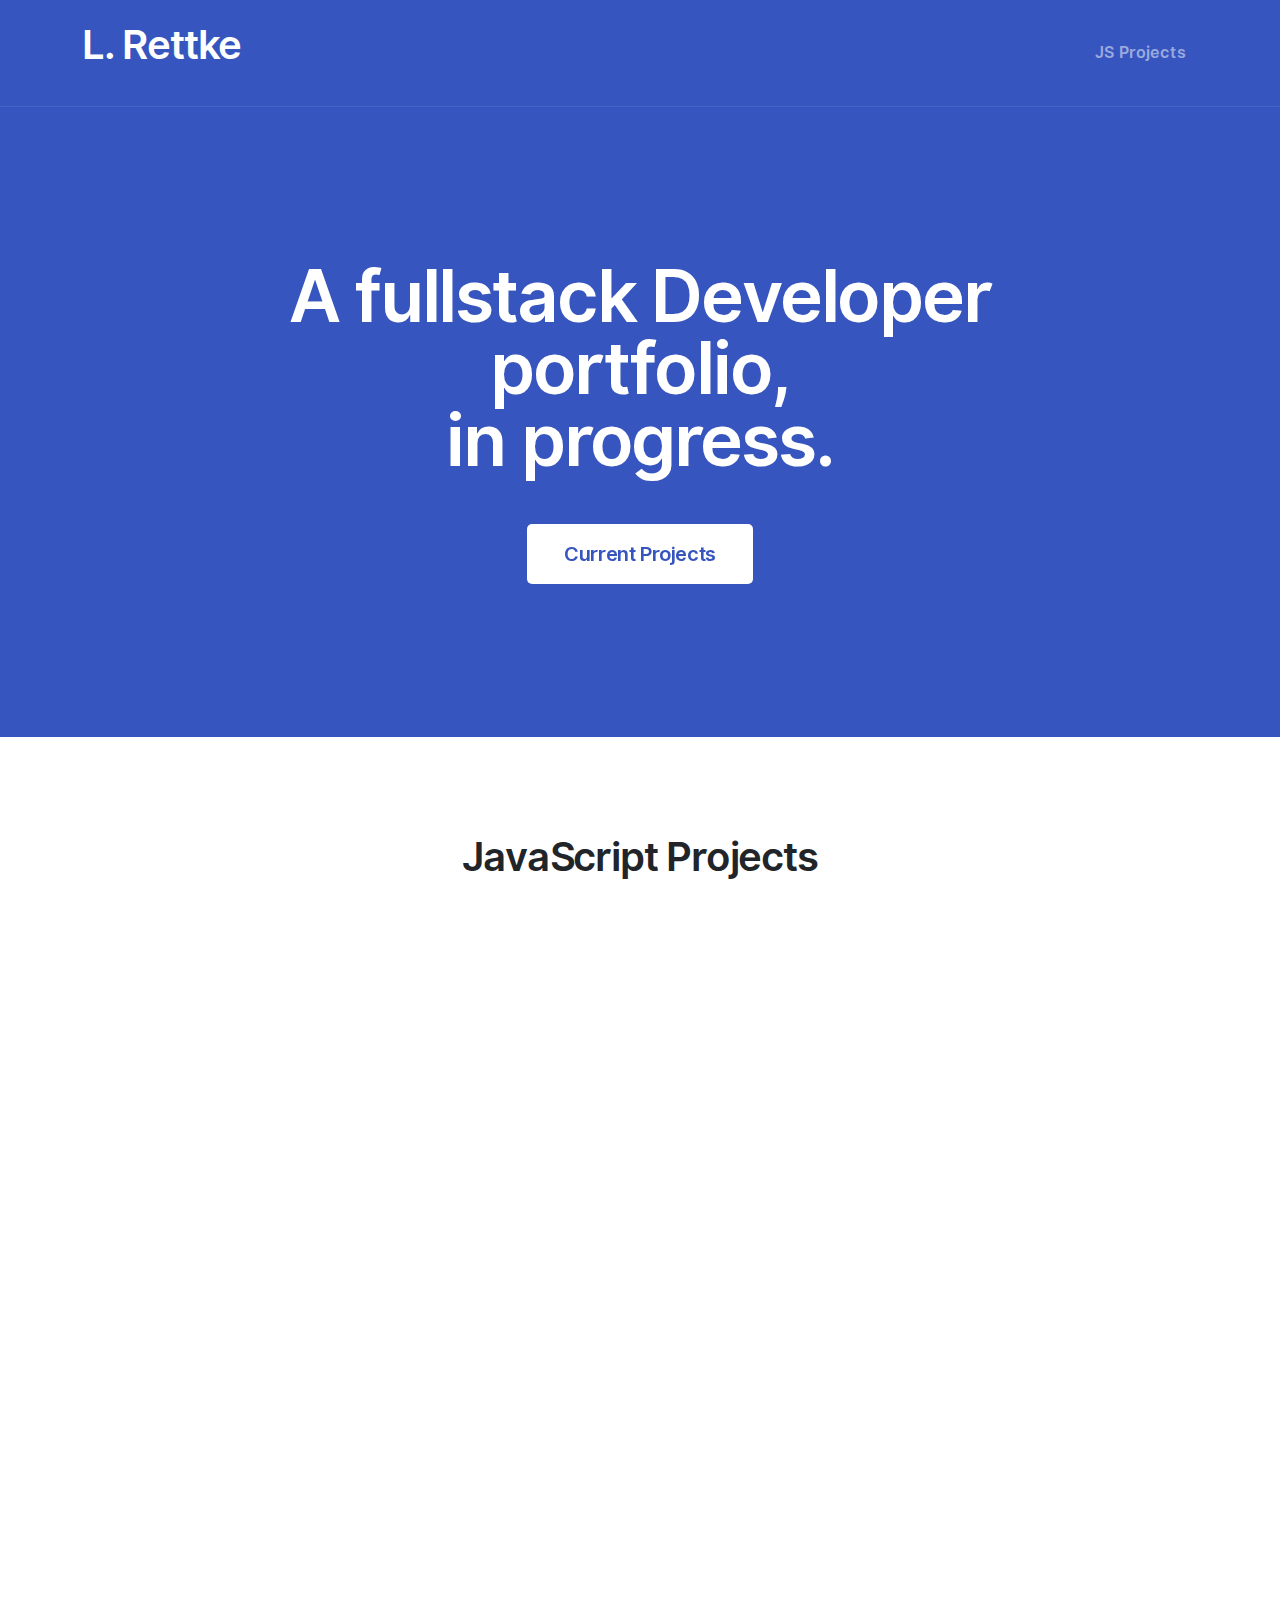
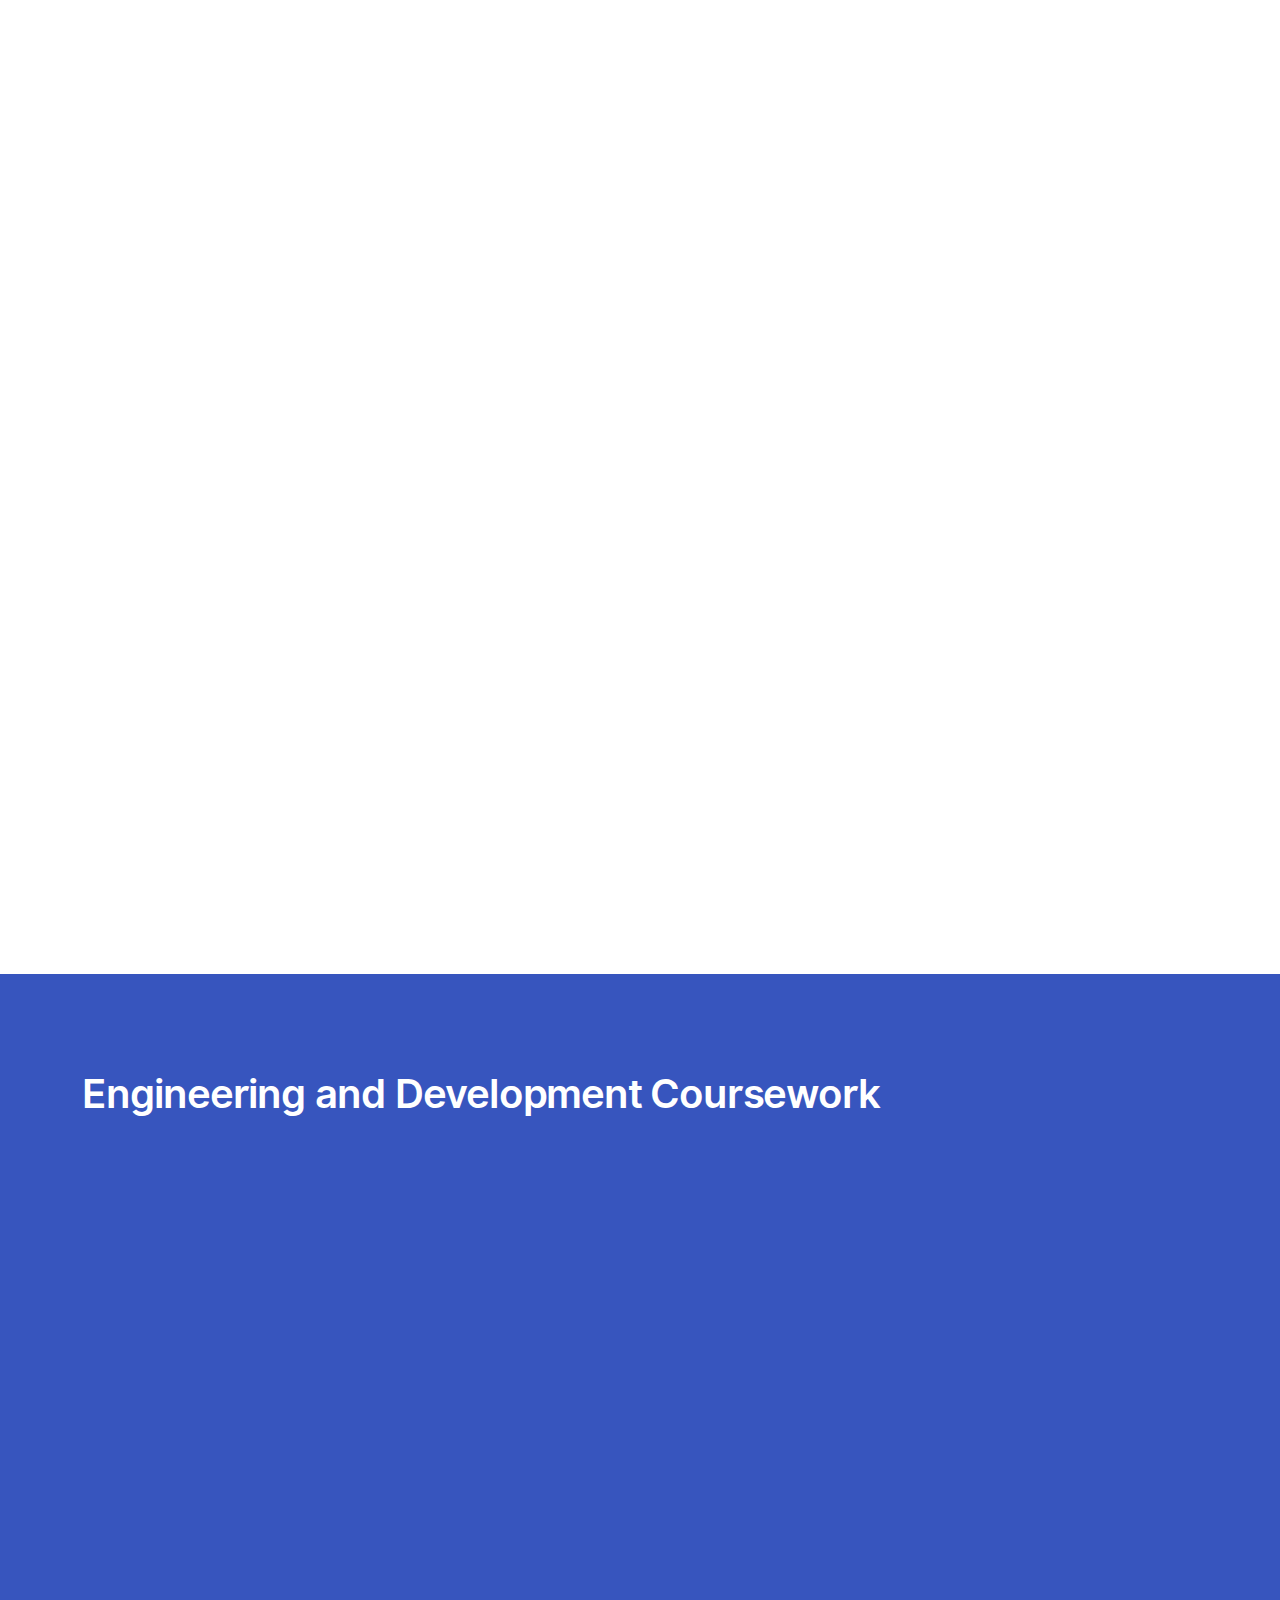
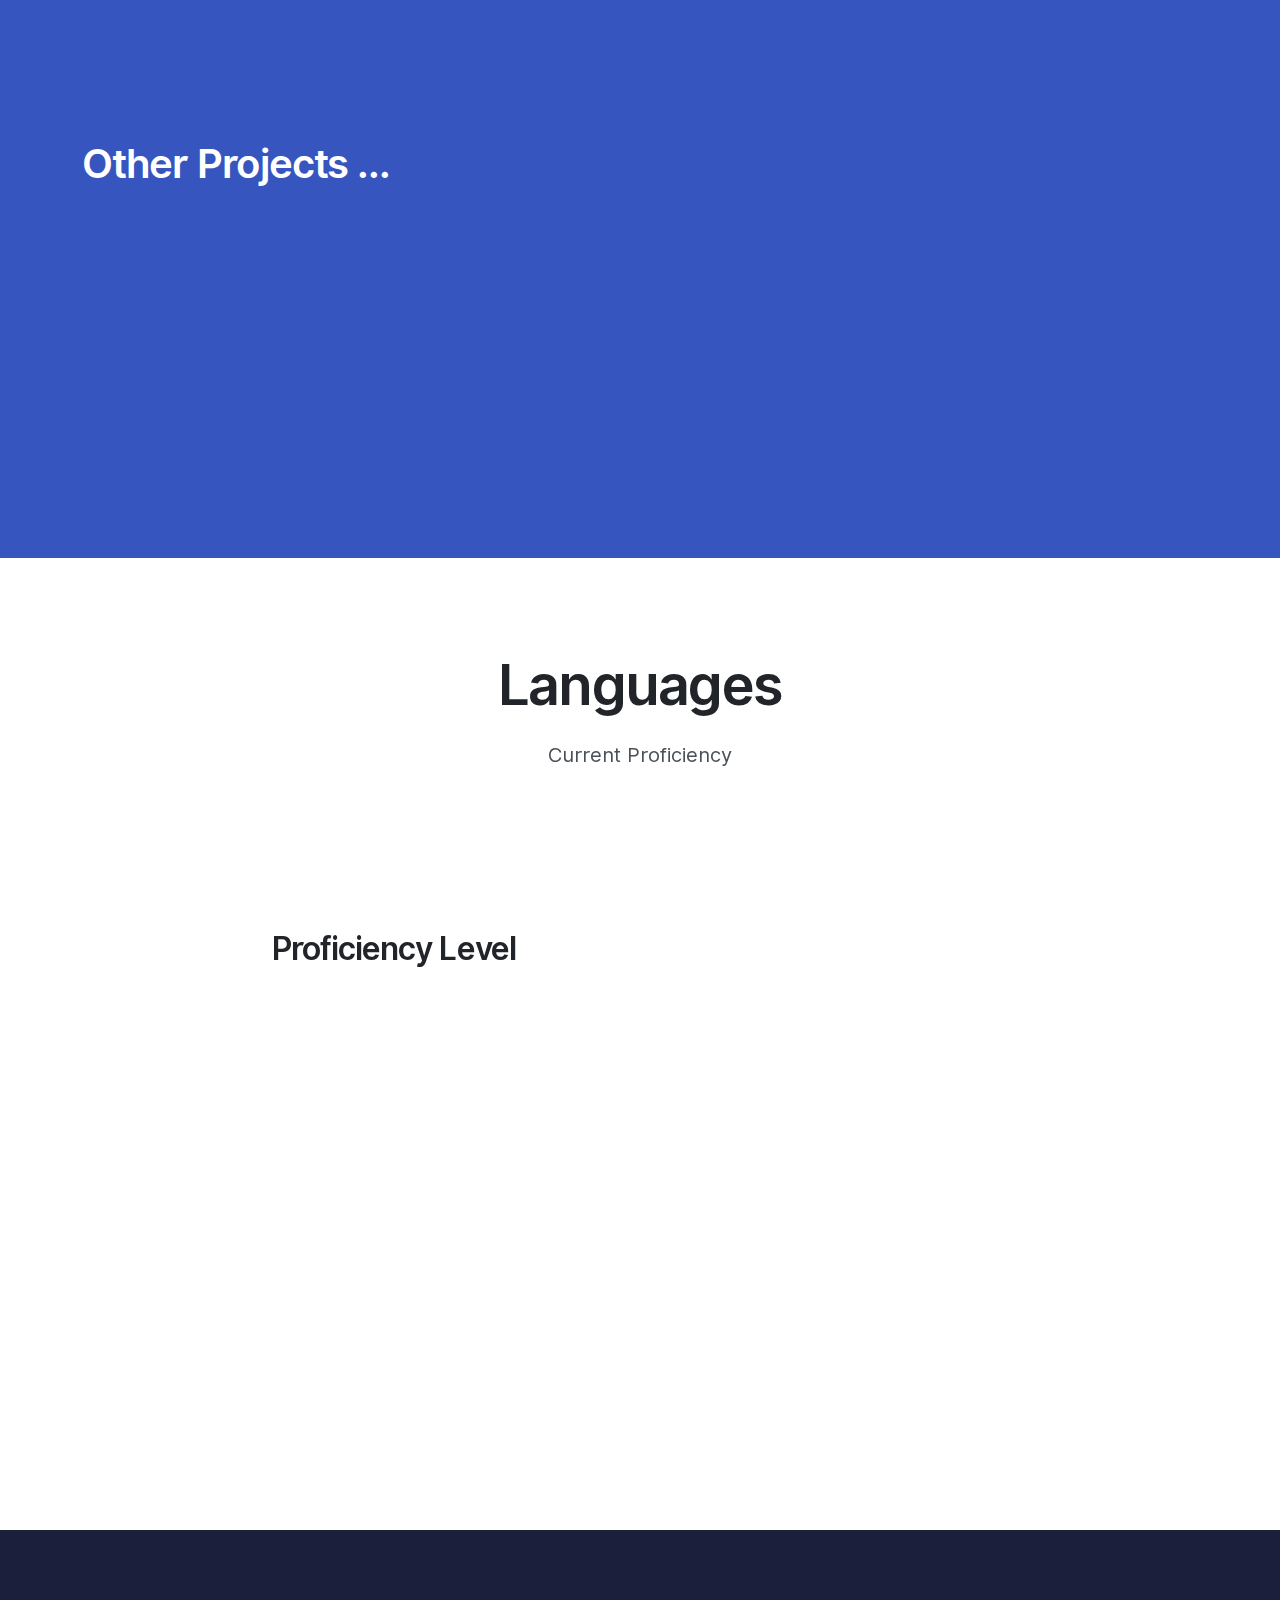
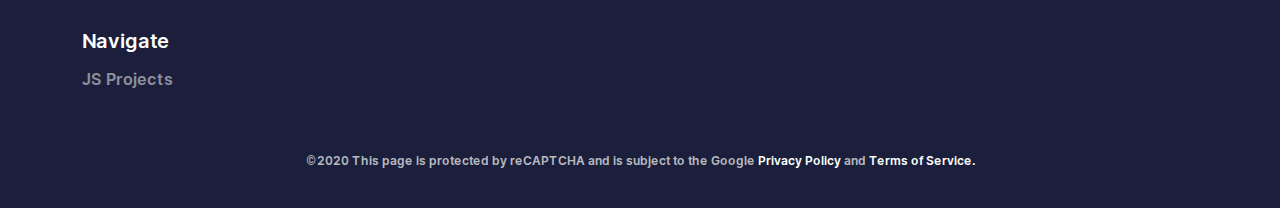
<file: index.html>
<!doctype html>
<html lang="en">

  <head>
    <meta charset="utf-8">
    <title>Rettke Portfolio</title>
    <meta name="viewport" content="width=device-width, initial-scale=1.0">
    <meta name="description" content="A corporate Bootstrap theme by Medium Rare">
    <link href="assets/css/loaders/loader-typing.css" rel="stylesheet" type="text/css" media="all" />
    <link href="assets/css/theme.css" rel="stylesheet" type="text/css" media="all" />
    <!-- <link rel="preload" as="font" href="assets/fonts/Inter-UI-upright.var.woff2" type="font/woff2" crossorigin="anonymous"> -->
    <!-- <link rel="preload" as="font" href="assets/fonts/Inter-UI.var.woff2" type="font/woff2" crossorigin="anonymous"> -->
  </head>

  <body data-smooth-scroll-offset="73">
    <div class="loader">
      <div class="loading-animation"></div>
    </div>
    <div class="navbar-container ">
      <nav class="navbar navbar-expand-lg navbar-dark" data-overlay data-sticky="top">
        <div class="container">
          <a class="navbar-brand fade-page" href="index.html">
            <h1 style="color: white">L. Rettke</h1>
          </a>
          <button class="navbar-toggler" type="button" data-toggle="collapse" data-target=".navbar-collapse" aria-expanded="false" aria-label="Toggle navigation">
            <img class="icon navbar-toggler-open" src="assets/img/icons/interface/menu.svg" alt="menu interface icon" data-inject-svg />
            <img class="icon navbar-toggler-close" src="assets/img/icons/interface/cross.svg" alt="cross interface icon" data-inject-svg />
          </button>
            <div class="collapse navbar-collapse justify-content-end">
            <div class="py-2 py-lg-0">
              <ul class="navbar-nav">
                <li class="nav-item dropdown">
                  <a href="#" class="nav-link dropdown-toggle" data-toggle="dropdown-grid" aria-expanded="false" aria-haspopup="true">JS Projects</a>
                  <div class="dropdown-menu row">
                    <div class="col-auto" data-dropdown-content>
                      <div class="dropdown-grid-menu">
                        <a href="pages/solitaire/index.html" class="dropdown-item fade-page">Solitaire Two</a>
                        <a href="pages/card-trick/index.html" class="dropdown-item fade-page">Card Trick</a>
                        <a href="pages/black-jack/index.html" class="dropdown-item fade-page">Black Jack</a>
                      </div>
                    </div>
                  </div>
                </li>
              </ul>
        </div>
      </nav>
    </div>

    <div data-overlay class="bg-primary text-light o-hidden position-relative">
      <section class="min-vh-70 o-hidden d-flex flex-column justify-content-center">
        <div class="container">
          <div class="row justify-content-center text-center align-items-center">
            <div class="col-xl-8 col-lg-9 col-md-10 layer-3" data-aos="fade-up" data-aos-delay="500">
              <h1 class="display-3">A fullstack Developer portfolio,<br> in progress.</h1>
              <br>
              <a href="#js-projects" class="btn btn-lg btn-white mx-1" data-smooth-scroll>Current Projects</a>
            </div>
          </div>
        </div>
      </section>
    </div>
    <section class="text-center" id="js-projects">
      <div class="container">
        <div class="row justify-content-center">
          <div class="col-xl-9">
            <h2 class="h1">JavaScript Projects</h2>
          </div>
        </div>
      </div>
    </section>
    <section class="pt-0">
      <div class="container">
        <div class="row" data-aos="fade-up">
          <div class="col-md-6">
            <a class="fade-page" href="pages/solitaire/index.html">
              <img src="assets/img/SolitaireTwo.svg" alt="Solitaire" class="rounded shadow-3d hover-shadow-3d border mb-3 mb-md-0">
            </a>
          </div>
          <div class="col">
            <div class="row justify-content-center">
              <div class="col-xl-9 col-lg-10">
                <a href="pages/solitaire/index.html" class="fade-up">
                  <h3 class="h2">Solitaire</h3>
                </a>
                <p class="lead">
                  A different kind of solitaire.  Order the cards in descending order.  Move
                  cards to the bottom of each row.
                </p>
              </div>
            </div>
          </div>
        </div>
      </div>
    </section>
    <section class="pt-0">
      <div class="container">
        <div class="row" data-aos="fade-up">
          <div class="col-md-6">
            <a class="fade-page" href="pages/card-trick/index.html">
              <img src="assets/img/CardTrick.svg" alt="A Card Trick" class="rounded shadow-3d hover-shadow-3d border mb-3 mb-md-0">
            </a>
          </div>
          <div class="col">
            <div class="row justify-content-center">
              <div class="col-xl-9 col-lg-10">
                <a href="pages/card-trick/index.html" class="fade-up">
                  <h3 class="h2">A Card Trick</h3>
                </a>
                <p class="lead">
                  Practice a paired card trick independently.
                </p>
              </div>
            </div>
          </div>
        </div>
      </div>
    </section>
    <section class="pt-0">
      <div class="container">
        <div class="row" data-aos="fade-up">
          <div class="col-md-6">
            <a class="fade-page" href="pages/black-jack/index.html">
              <img src="assets/img/BlackJack.svg" alt="Online Course" class="rounded shadow-3d hover-shadow-3d border mb-3 mb-md-0">
            </a>
          </div>
          <div class="col">
            <div class="row justify-content-center">
              <div class="col-xl-9 col-lg-10">
                <a href="pages/black-jack/index.html" class="fade-up">
                  <h3 class="h2">Black Jack</h3>
                </a>
                <p class="lead">
                  A place to practice wages for a Black Jack game.
                </p>
              </div>
            </div>
          </div>
        </div>
      </div>
    </section>
    <section id="education" class="bg-primary">
      <div class="container">
        <div class="row text-light mb-4">
          <div class="col">
            <h3 class="h1">Engineering and Development Coursework</h3>
          </div>
        </div>
        <div class="row">

          <div class="col-sm-6 col-lg-4" data-aos="fade-up" data-aos-delay="300">
            <a href="" target="_blank" class="card card-sm card-body flex-row align-items-center fade-page hover-shadow-3d">
              <div class="ml-3">
                <h5 class="mb-0">Intensive Introduction to Computer Science ( C/PHP )</h5>
                <span>Fall 2014</span>
              </div>
            </a>
          </div>

          <div class="col-sm-6 col-lg-4" data-aos="fade-up" data-aos-delay="300">
            <a href="" target="_blank" class="card card-sm card-body flex-row align-items-center fade-page hover-shadow-3d">
              <div class="ml-3">
                <h5 class="mb-0">Website Development</h5>
                <span>Spring 2016</span>
              </div>
            </a>
          </div>

          <div class="col-sm-6 col-lg-4" data-aos="fade-up" data-aos-delay="300">
            <a href="" target="_blank" class="card card-sm card-body flex-row align-items-center fade-page hover-shadow-3d">
              <div class="ml-3">
                <h5 class="mb-0">Dynamic Web Applications (Laravel/PHP)</h5>
                <span>Fall 2016</span>
              </div>
            </a>
          </div>

          <div class="col-sm-6 col-lg-4" data-aos="fade-up" data-aos-delay="200">
            <a href="" target="_blank" class="card card-sm card-body flex-row align-items-center fade-page hover-shadow-3d">
              <div class="ml-3">
                <h5 class="mb-0">Web Application Development with Node.JS</h5>
                <span>Spring 2018</span>
              </div>
            </a>
          </div>

          <div class="col-sm-6 col-lg-4" data-aos="fade-up" data-aos-delay="400">
            <a href="" target="_blank" class="card card-sm card-body flex-row align-items-center fade-page hover-shadow-3d">
              <div class="ml-3">
                <h5 class="mb-0">Web Programming with Python and JavaScript</h5>
                <span>Summer 2019</span>
              </div>
            </a>
          </div>

          <div class="col-sm-6 col-lg-4" data-aos="fade-up" data-aos-delay="500">
            <a href="" target="_blank" class="card card-sm card-body flex-row align-items-center fade-page hover-shadow-3d">
              <div class="ml-3">
                <h5 class="mb-0">Applied Design Thinking for Scientists and Engineers</h5>
                <span>January 2021</span>
              </div>
            </a>
          </div>

          <div class="col-sm-6 col-lg-4" data-aos="fade-up" data-aos-delay="100">
            <a href="" target="_blank" class="card card-sm card-body flex-row align-items-center fade-page hover-shadow-3d">
              <div class="ml-3">
                <h5 class="mb-0">Developing Single Page Web Applications</h5>
                <span>Spring 2022</span>
              </div>
            </a>
          </div>

          <div class="col-sm-6 col-lg-4" data-aos="fade-up" data-aos-delay="600">
            <a href="" target="_blank" class="card card-sm card-body flex-row align-items-center fade-page hover-shadow-3d">
              <div class="ml-3">
                <h5 class="mb-0">Introduction to Web Programming, JavaScript</h5>
                <span>Summer 2023</span>
              </div>
            </a>
          </div>

          <div class="col-sm-6 col-lg-4" data-aos="fade-up" data-aos-delay="700">
            <a href="" target="_blank" class="card card-sm card-body flex-row align-items-center fade-page hover-shadow-3d">
              <div class="ml-3">
                <h5 class="mb-0">Design Principles in React</h5>
                <span>Fall 2023</span>
              </div>
            </a>
          </div>
        </div>
      </div>
    </section>
    <section class="pt-0 bg-primary text-light">
      <div class="container">
        <div class="row text-light mb-4">
          <div class="col">
            <h3 class="h1">Other Projects ... </h3>
          </div>
        </div>
        <div class="row">

          <div class="col-sm-6 col-lg-4 d-flex mb-4" data-aos="fade-up" data-aos-delay="100">
            <div class="ml-3">
              <h5>Attendance Application</h5>
              <div>
                An application for uploading CSV Files, registering students, and taking attendance.  This was created with PHP/Laravel and deployed on an Ocean's Droplet.
              </div>
            </div>
          </div>

          <div class="col-sm-6 col-lg-4 d-flex mb-4" data-aos="fade-up" data-aos-delay="200">
            <div class="ml-3">
              <h5>Grocery Store Application</h5>
              <div>
                This application was created with two APIS:  Walmart and Recipes.com.  Users would select items from a certain recipe and the application added the items to the grocery cart at Walmart.  This was a collaborative group project.
              </div>
            </div>
          </div>

          <div class="col-sm-6 col-lg-4 d-flex mb-4" data-aos="fade-up" data-aos-delay="300">
            <div class="ml-3">
              <h5>Dance Contest Application</h5>
              <div>
                Judges would be able to vote for dance couples in dance competition using a drag/drop feature.  All data was stored in a database using Object Relational Mapping with Sequelize. This was a collaborative group project. 
              </div>
            </div>
          </div>
        </div>
      </div>
    </section>
    <section id="skills">
      <div class="container">
        <div class="row mb-5 justify-content-center">
          <div class="col-xl-8 col-lg-9 text-center">
            <h2 class="display-4 mx-xl-6">Languages</h2>
            <p class="lead">
              Current Proficiency
            </p>
          </div>
        </div>
      </div>
    </section>
    <section class="pt-0">
      <div class="container">
        <div class="row justify-content-center">
          <div class="col-xl-8 col-lg-9">
            <h3 class="h2">Proficiency Level</h3>
            <div class="my-4">
              <div class="card mb-2 card-sm card-body hover-shadow-sm" data-aos="fade-up" data-aos-delay="100">
                <div data-target="#panel-1" class="accordion-panel-title" data-toggle="collapse" role="button" aria-expanded="false" aria-controls="panel-1">
                  <span class="h6 mb-0">JavaScript</span>
                </div>
                <div class="collapse" id="panel-1">
                  <div class="pt-3">
                    <p>Proficient</p>

                  </div>
                </div>
              </div>
              <div class="card mb-2 card-sm card-body hover-shadow-sm" data-aos="fade-up" data-aos-delay="200">
                <div data-target="#panel-2" class="accordion-panel-title" data-toggle="collapse" role="button" aria-expanded="false" aria-controls="panel-2">
                  <span class="h6 mb-0">HTML</span>
                </div>
                <div class="collapse" id="panel-2">
                  <div class="pt-3">
                    <p>Proficient</p>

                  </div>
                </div>
              </div>
              <div class="card mb-2 card-sm card-body hover-shadow-sm" data-aos="fade-up" data-aos-delay="300">
                <div data-target="#panel-3" class="accordion-panel-title" data-toggle="collapse" role="button" aria-expanded="false" aria-controls="panel-3">
                  <span class="h6 mb-0">Node</span>
                </div>
                <div class="collapse" id="panel-3">
                  <div class="pt-3">
                    <p>Proficient</p>
                  </div>
                </div>
              </div>
              <div class="card mb-2 card-sm card-body hover-shadow-sm" data-aos="fade-up" data-aos-delay="400">
                <div data-target="#panel-4" class="accordion-panel-title" data-toggle="collapse" role="button" aria-expanded="false" aria-controls="panel-4">
                  <span class="h6 mb-0">Python</span>
                </div>
                <div class="collapse" id="panel-4">
                  <div class="pt-3">
                    <p>Basic</p>
                  </div>
                </div>
              </div>
              <div class="card mb-2 card-sm card-body hover-shadow-sm" data-aos="fade-up" data-aos-delay="500">
                <div data-target="#panel-5" class="accordion-panel-title" data-toggle="collapse" role="button" aria-expanded="false" aria-controls="panel-5">
                  <span class="h6 mb-0">React</span>
                </div>
                <div class="collapse" id="panel-5">
                  <div class="pt-3">
                    <p>Basic</p>
                  </div>
                </div>
              </div>
            </div>
          </div>
        </div>
      </div>
    </section>
    <footer class="pb-4 bg-primary-3 text-light" id="footer">
      <div class="container">
        <div class="row mb-5">
          <div class="col-6 col-lg-3 col-xl-2">
            <h5>Navigate</h5>
            <ul class="nav flex-column">
              <li class="nav-item">
                <a href="#js-projects" class="nav-link" data-smooth-scroll>JS Projects</a>
              </li>
            </ul>
          </div>
          <div class="col-6 col-lg">
          </div>
          <div class="col-lg-5 col-xl-4 mt-3 mt-lg-0">
          </div>
        </div>
        <div class="row justify-content-center">
          <div class="col col-md-auto text-center">
            <small class="text-muted">&copy;2020 This page is protected by reCAPTCHA and is subject to the Google <a href="https://www.google.com/policies/privacy/">Privacy Policy</a> and <a href="https://policies.google.com/terms">Terms of Service.</a>
            </small>
          </div>
        </div>
      </div>
    </footer>
    <a href="#" class="btn back-to-top btn-primary btn-round" data-smooth-scroll data-aos="fade-up" data-aos-offset="2000" data-aos-mirror="true" data-aos-once="false">
    </a>
    <!-- Required vendor scripts (Do not remove) -->
    <script type="text/javascript" src="assets/js/jquery.min.js"></script>
    <script type="text/javascript" src="assets/js/popper.min.js"></script>
    <script type="text/javascript" src="assets/js/bootstrap.js"></script>

    <!-- Optional Vendor Scripts (Remove the plugin script here and comment initializer script out of index.js if site does not use that feature) -->

  <!-- AOS (Animate On Scroll - animates elements into view while scrolling down) -->
    <script type="text/javascript" src="assets/js/aos.js"></script>
    <!-- Clipboard (copies content from browser into OS clipboard) -->
    <script type="text/javascript" src="assets/js/clipboard.min.js"></script>
    <!-- Fancybox (handles image and video lightbox and galleries) -->
    <script type="text/javascript" src="assets/js/jquery.fancybox.js"></script>
    <!-- Flatpickr (calendar/date/time picker UI) -->
    
    <script type="text/javascript" src="assets/js/flatpickr.min.js"></script>
    <!-- Flickity (handles touch enabled carousels and sliders) -->
    <script type="text/javascript" src="assets/js/flickity.pkgd.min.js"></script>
    <!-- Ion rangeSlider (flexible and pretty range slider elements) -->
    <script type="text/javascript" src="assets/js/ion.rangeSlider.min.js"></script>
    <!-- Isotope (masonry layouts and filtering) -->
    
    <script type="text/javascript" src="assets/js/isotope.pkgd.min.js"></script>
    <!-- jarallax (parallax effect and video backgrounds) -->
    <script type="text/javascript" src="assets/js/jarallax.min.js"></script>
    <script type="text/javascript" src="assets/js/jarallax-video.min.js"></script>
    
    <script type="text/javascript" src="assets/js/jarallax-element.min.js"></script>
    <!-- jQuery Countdown (displays countdown text to a specified date) -->
    <script type="text/javascript" src="assets/js/jquery.countdown.min.js"></script>
    <!-- jQuery smartWizard facilitates steppable wizard content -->
    <script type="text/javascript" src="assets/js/jquery.smartWizard.min.js"></script>
    
    <!-- Plyr (unified player for Video, Audio, Vimeo and Youtube) -->
    <script type="text/javascript" src="assets/js/plyr.polyfilled.min.js"></script>
    <!-- Prism (displays formatted code boxes) -->
    <script type="text/javascript" src="assets/js/prism.js"></script>
    <!-- ScrollMonitor (manages events for elements scrolling in and out of view) -->
    <script type="text/javascript" src="assets/js/scrollMonitor.js"></script>
    
    <!-- Smooth scroll (animation to links in-page)-->
    <script type="text/javascript" src="assets/js/smooth-scroll.polyfills.min.js"></script>
    <!-- SVGInjector (replaces img tags with SVG code to allow easy inclusion of SVGs with the benefit of inheriting colors and styles)-->
    <script type="text/javascript" src="assets/js/svg-injector.umd.production.js"></script>
    <!-- TwitterFetcher (displays a feed of tweets from a specified account)-->
    <script type="text/javascript" src="assets/js/twitterFetcher_min.js"></script>
    
    <!-- Typed text (animated typing effect)-->
    <script type="text/javascript" src="assets/js/typed.min.js"></script>
    <!-- Required theme scripts (Do not remove) -->
    <script type="text/javascript" src="assets/js/theme.js"></script>
    <!-- Removes page load animation when window is finished loading -->
    
    <script type="text/javascript">
      window.addEventListener("load", function () {    document.querySelector('body').classList.add('loaded');  });
    </script>

  </body>

</html>
</file>
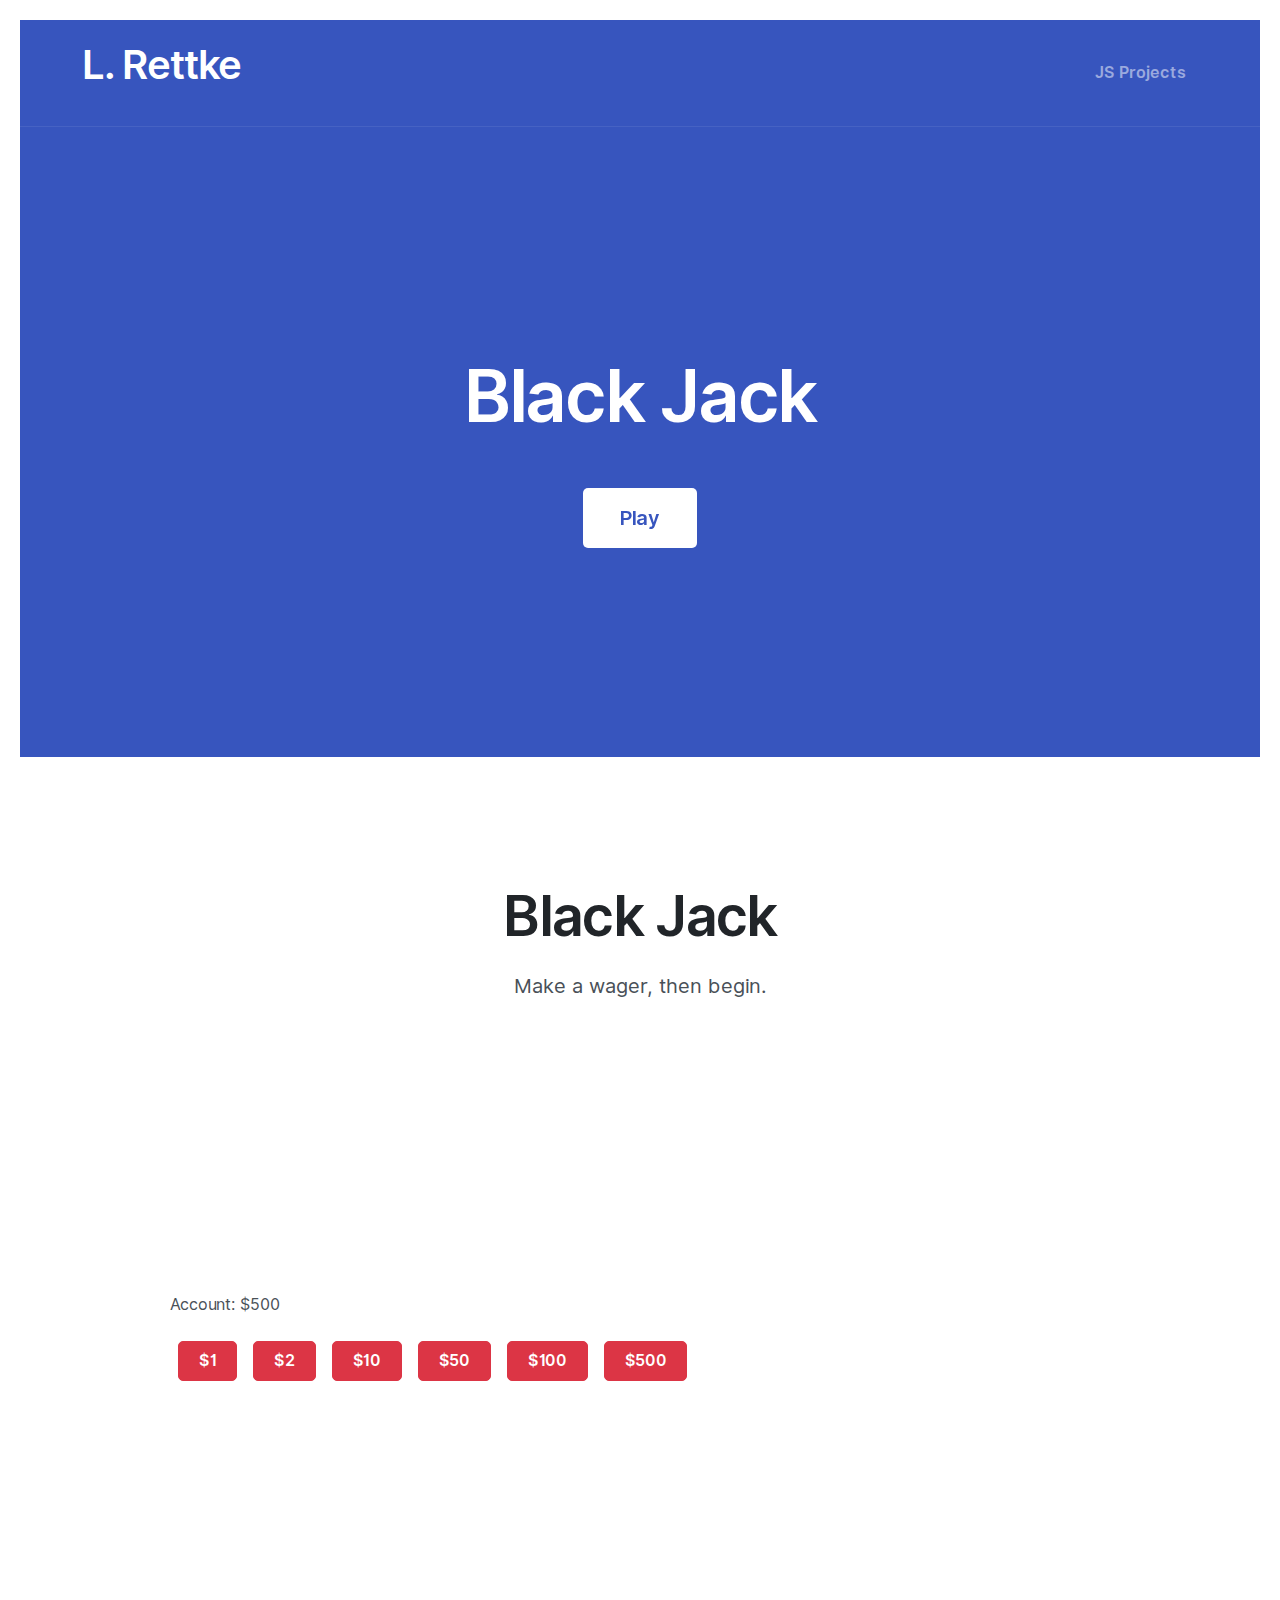
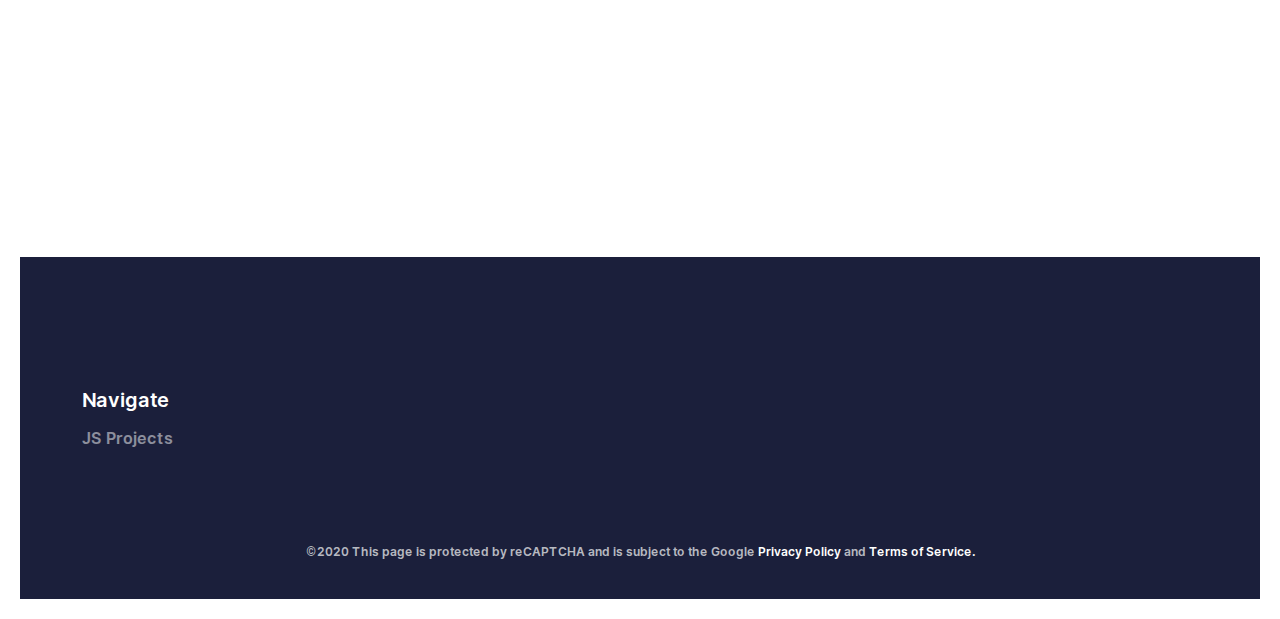
<file: pages/black-jack/index.html>
<!doctype html>
<html lang="en">

  <head>
    <meta charset="utf-8">
    <title>Rettke Portfolio</title>
    <meta name="viewport" content="width=device-width, initial-scale=1.0">
    <meta name="description" content="A corporate Bootstrap theme by Medium Rare">
    <link href="../../assets/css/loaders/loader-typing.css" rel="stylesheet" type="text/css" media="all" />
    <link href="../../assets/css/theme.css" rel="stylesheet" type="text/css" media="all" />
    <link rel="stylesheet" href="style.css"></link>
    <!-- <link rel="preload" as="font" href="assets/fonts/Inter-UI-upright.var.woff2" type="font/woff2" crossorigin="anonymous"> -->
    <!-- <link rel="preload" as="font" href="assets/fonts/Inter-UI.var.woff2" type="font/woff2" crossorigin="anonymous"> -->
  </head>

  <body data-smooth-scroll-offset="73">
    <div class="navbar-container ">
      <nav class="navbar navbar-expand-lg navbar-dark" data-overlay data-sticky="top">
        <div class="container">
          <a class="navbar-brand fade-page" href="../../index.html">
            <h1 style="color: white">L. Rettke</h1>
          </a>
          <button class="navbar-toggler" type="button" data-toggle="collapse" data-target=".navbar-collapse" aria-expanded="false" aria-label="Toggle navigation">
<!--             <img class="icon navbar-toggler-open" src="../../assets/img/icons/interface/menu.svg" alt="menu interface icon" data-inject-svg />
            <img class="icon navbar-toggler-close" src="../../assets/img/icons/interface/cross.svg" alt="cross interface icon" data-inject-svg /> -->
          </button>
            <div class="collapse navbar-collapse justify-content-end">
            <div class="py-2 py-lg-0">
              <ul class="navbar-nav">
                <li class="nav-item dropdown">
                  <a href="#" class="nav-link dropdown-toggle" data-toggle="dropdown-grid" aria-expanded="false" aria-haspopup="true">JS Projects</a>
                  <div class="dropdown-menu row">
                    <div class="col-auto" data-dropdown-content>
                      <div class="dropdown-grid-menu">
                        <a href="../../pages/solitaire/index.html" class="dropdown-item fade-page">Solitaire Two</a>
                        <a href="../../pages/card-trick/index.html" class="dropdown-item fade-page">Card Trick</a>
                        <a href="../../pages/black-jack/index.html" class="dropdown-item fade-page">Black Jack</a>
                      </div>
                    </div>
                  </div>
                </li>
              </ul>
        </div>
      </nav>
    </div>
    <div data-overlay class="bg-primary text-light o-hidden position-relative">
      <section class="min-vh-70 o-hidden d-flex flex-column justify-content-center">
        <div class="container">
          <div class="row justify-content-center text-center align-items-center">
            <div class="col-xl-8 col-lg-9 col-md-10 layer-3" data-aos="fade-up" data-aos-delay="500">
              <h1 class="display-3">Black Jack</h1>
              <br>
              <a href="#game" class="btn btn-lg btn-white mx-1" data-smooth-scroll>Play</a>
            </div>
          </div>
        </div>
      </section>
    </div>
    <section id="game">
      <div class="container">
        <div class="row mb-5 justify-content-center">
          <div class="col-xl-8 col-lg-9 text-center">
            <h2 class="display-4 mx-xl-6">Black Jack</h2>
            <p class="lead">
              Make a wager, then begin.
            </p>
          </div>
        </div>
      </div>
    </section>
    <section class="pt-0">
      <div class="container" id="container">
          <div class="row" id="placemat">
          </div>
      </div>
    </section>
    <footer class="pb-4 bg-primary-3 text-light" id="footer">
      <div class="container">
        <div class="row mb-5">
          <div class="col-6 col-lg-3 col-xl-2">
            <h5>Navigate</h5>
            <ul class="nav flex-column">
              <li class="nav-item">
                <a href="../../index#js-projects" class="nav-link" data-smooth-scroll>JS Projects</a>
              </li>
            </ul>
          </div>
          <div class="col-6 col-lg">
          </div>
          <div class="col-lg-5 col-xl-4 mt-3 mt-lg-0">
          </div>
        </div>
        <div class="row justify-content-center">
          <div class="col col-md-auto text-center">
            <small class="text-muted">&copy;2020 This page is protected by reCAPTCHA and is subject to the Google <a href="https://www.google.com/policies/privacy/">Privacy Policy</a> and <a href="https://policies.google.com/terms">Terms of Service.</a>
            </small>
          </div>
        </div>
      </div>
    </footer>
    <a href="#" class="btn back-to-top btn-primary btn-round" data-smooth-scroll data-aos="fade-up" data-aos-offset="2000" data-aos-mirror="true" data-aos-once="false">
    </a>
    <!-- Required vendor scripts (Do not remove) -->
    <script type="text/javascript" src="../../assets/js/jquery.min.js"></script>
    <script type="text/javascript" src="../../assets/js/popper.min.js"></script>
    <script type="text/javascript" src="../../assets/js/bootstrap.js"></script>

    <script src="js/vars.js"></script>
    <script src="js/events.js"></script>
    <script src="js/functions.js"></script>
    <script src="js/main.js"></script>

    <!-- Optional Vendor Scripts (Remove the plugin script here and comment initializer script out of index.js if site does not use that feature) -->

  <!-- AOS (Animate On Scroll - animates elements into view while scrolling down) -->
    <script type="text/javascript" src="../../assets/js/aos.js"></script>
    <!-- Clipboard (copies content from browser into OS clipboard) -->
    <script type="text/javascript" src="../../assets/js/clipboard.min.js"></script>
    <!-- Fancybox (handles image and video lightbox and galleries) -->
    <script type="text/javascript" src="../../assets/js/jquery.fancybox.js"></script>
    <!-- Flatpickr (calendar/date/time picker UI) -->
    
    <script type="text/javascript" src="../../assets/js/flatpickr.min.js"></script>
    <!-- Flickity (handles touch enabled carousels and sliders) -->
    <script type="text/javascript" src="../../assets/js/flickity.pkgd.min.js"></script>
    <!-- Ion rangeSlider (flexible and pretty range slider elements) -->
    <script type="text/javascript" src="../../assets/js/ion.rangeSlider.min.js"></script>
    <!-- Isotope (masonry layouts and filtering) -->
    
    <script type="text/javascript" src="../../assets/js/isotope.pkgd.min.js"></script>
    <!-- jarallax (parallax effect and video backgrounds) -->
    <script type="text/javascript" src="../../assets/js/jarallax.min.js"></script>
    <script type="text/javascript" src="../../assets/js/jarallax-video.min.js"></script>
    
    <script type="text/javascript" src="../../assets/js/jarallax-element.min.js"></script>
    <!-- jQuery Countdown (displays countdown text to a specified date) -->
    <script type="text/javascript" src="../../assets/js/jquery.countdown.min.js"></script>
    <!-- jQuery smartWizard facilitates steppable wizard content -->
    <script type="text/javascript" src="../../assets/js/jquery.smartWizard.min.js"></script>
    
    <!-- Plyr (unified player for Video, Audio, Vimeo and Youtube) -->
    <script type="text/javascript" src="../../assets/js/plyr.polyfilled.min.js"></script>
    <!-- Prism (displays formatted code boxes) -->
    <script type="text/javascript" src="../../assets/js/prism.js"></script>
    <!-- ScrollMonitor (manages events for elements scrolling in and out of view) -->
    <script type="text/javascript" src="../../assets/js/scrollMonitor.js"></script>
    
    <!-- Smooth scroll (animation to links in-page)-->
    <script type="text/javascript" src="../../assets/js/smooth-scroll.polyfills.min.js"></script>
    <!-- SVGInjector (replaces img tags with SVG code to allow easy inclusion of SVGs with the benefit of inheriting colors and styles)-->
    <script type="text/javascript" src="../../assets/js/svg-injector.umd.production.js"></script>
    <!-- TwitterFetcher (displays a feed of tweets from a specified account)-->
    <script type="text/javascript" src="../../assets/js/twitterFetcher_min.js"></script>
    
    <!-- Typed text (animated typing effect)-->
    <script type="text/javascript" src="../../assets/js/typed.min.js"></script>
    <!-- Required theme scripts (Do not remove) -->
    <script type="text/javascript" src="../../assets/js/theme.js"></script>
    <!-- Removes page load animation when window is finished loading -->
    
    <script type="text/javascript">
      window.addEventListener("load", function () {    document.querySelector('body').classList.add('loaded');  });
    </script>

  </body>

</html>
</file>
<file: assets/css/loaders/loader-typing.css>
/* Common Loader CSS */

@keyframes hideLoader{
    0%{ width: 100%; height: 100%; }
    100%{ width: 0; height: 0; }
}
body > div.loader{
        position: fixed;
        background: white;
        width: 100%;
        height: 100%;
        z-index: 1071;
        opacity: 0;
        transition: opacity .5s ease;
        overflow: hidden;
        pointer-events: none;
        display: flex;
        align-items: center;
        justify-content: center;
    }
    body:not(.loaded) > div.loader{
        opacity: 1;
    }
    body:not(.loaded){
        overflow: hidden;
    }
body.loaded > div.loader{
    animation: hideLoader .5s linear .5s forwards;
}

/* Typing Animation */
.loading-animation {
  width: 6px;
  height: 6px;
  border-radius: 50%;
  animation: typing 1s linear infinite alternate;
  position: relative;
  left: -12px;
}

@keyframes typing {
  0% {
    background-color: rgba(100,100,100, 1);
    box-shadow: 12px 0px 0px 0px rgba(100,100,100, 0.2),
      24px 0px 0px 0px rgba(100,100,100, 0.2);
  }

  25% {
    background-color: rgba(100,100,100, 0.4);
    box-shadow: 12px 0px 0px 0px rgba(100,100,100, 2),
      24px 0px 0px 0px rgba(100,100,100, 0.2);
  }

  75% {
    background-color: rgba(100,100,100, 0.4);
    box-shadow: 12px 0px 0px 0px rgba(100,100,100, 0.2),
      24px 0px 0px 0px rgba(100,100,100, 1);
  }
}
</file>
<file: pages/black-jack/style.css>
body {
	padding: 20px;
}

#container {
	height: 600px;
	width:  1200px;
	padding:  100px;
}

.btn {

	margin: 8px;
}

.btn-card {

	height: 2em;
	background-color: black;
	color:  white;
	width: 100%;

}

.card {

	width: 3rem;
	height: 6rem;
	align-items: center;
}

.card-img-top {

	height: 3em;
	margin: 1em;

}

.card-title {

	text-align: center;
	font-size: 3em;
	padding: 10px;

}

.d-grid {
	padding: 15px;
}

.empty-card {

	height: 8rem;
}

.row {

	padding-top: 2em;

}
</file>
